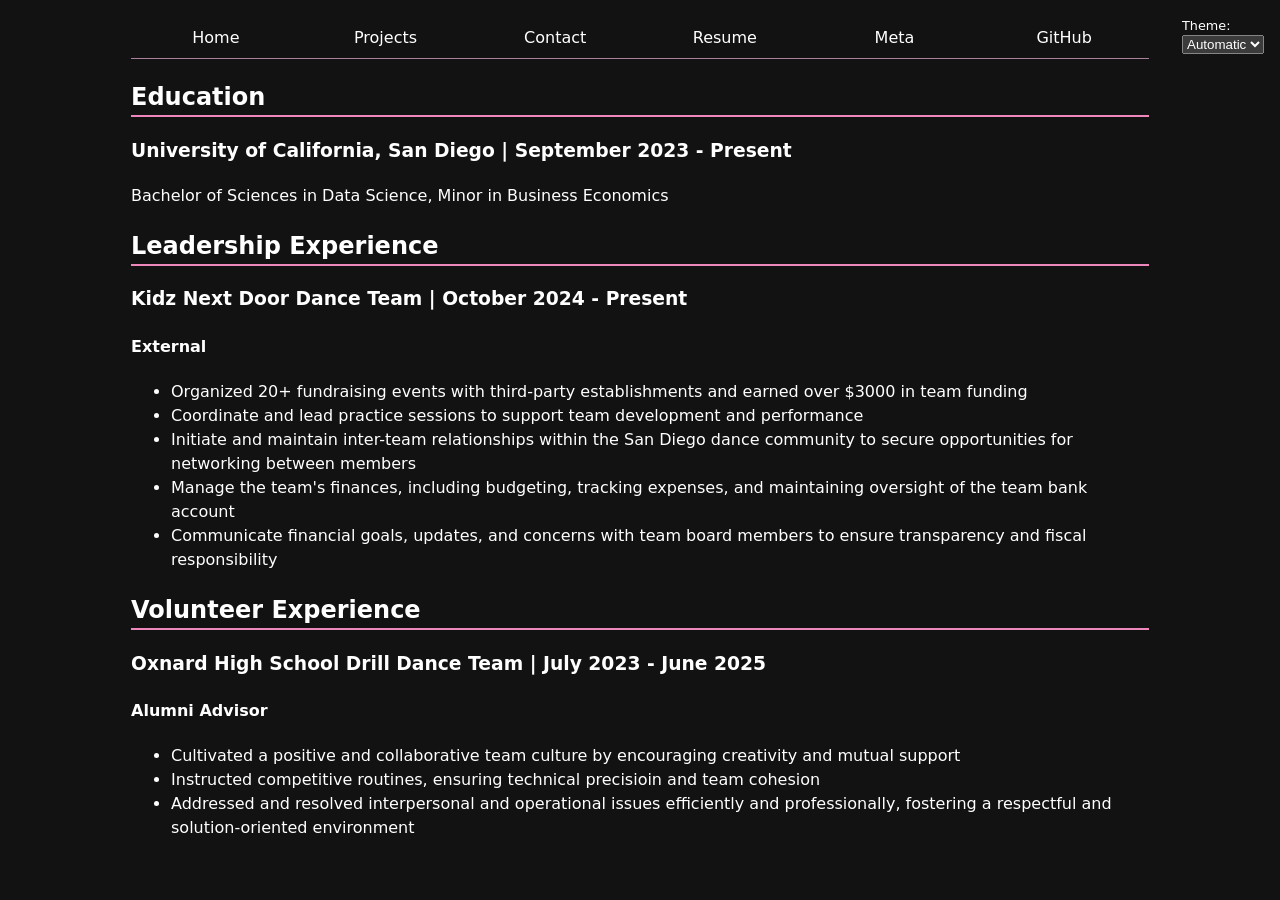
<file: resume/index.html>
<!DOCTYPE html>
<html lang="en">
<head>
    <meta charset="UTF-8">
    <meta name="viewport" content="width=device-width, initial-scale=1.0">
    <title>Resume</title>
    <link rel="stylesheet" type="text/css" href="../style.css">    
    <script type="module" src="../global.js"></script>
</head>
<body class="resume">
        <!-- <nav>
        <a href="../index.html">Home</a>
        <a href="../projects/index.html" >Projects</a>
        <a href="../contact/index.html" >Contact</a>
        <a href="../resume/index.html" >Resume</a>
        <a href="https://github.com/viela-la" target="_blank">My GitHub</a>
    </nav> -->
  
    <section>
        <h2>Education</h2>
        <h3>University of California, San Diego | <time datetime="2023-09-01">September 2023</time> - <time datetime="2026-04-01">Present</time></h3>
        <p>Bachelor of Sciences in Data Science, Minor in Business Economics</p>
    </section>
    <section>
        <h2>Leadership Experience</h2>
        <h3>Kidz Next Door Dance Team | <time datetime="2024-10-01">October 2024</time> - <time datetime="2026-04-01">Present</time></h3>
        <h4>External</h4>
        <ul>
            <li>Organized 20+ fundraising events with third-party establishments and earned over $3000 in team funding</li>
            <li>Coordinate and lead practice sessions to support team development and performance</li>
            <li>Initiate and maintain inter-team relationships within the San Diego dance community to secure opportunities for networking between members</li>
            <li>Manage the team's finances, including budgeting, tracking expenses, and maintaining oversight of the team bank account</li>
            <li>Communicate financial goals, updates, and concerns with team board members to ensure transparency and fiscal responsibility</li>
        </ul>
    </section>
    <section>
        <h2>Volunteer Experience</h2>
        <h3>Oxnard High School Drill Dance Team | <time datetime="2023-07-01">July 2023</time> - <time datetime="2025-06-01">June 2025</time></h3>
        <h4>Alumni Advisor</h4>
        <ul>
            <li>Cultivated a positive and collaborative team culture by encouraging creativity and mutual support</li>
            <li>Instructed competitive routines, ensuring technical precisioin and team cohesion</li>
            <li>Addressed and resolved interpersonal and operational issues efficiently and professionally, fostering a respectful and solution-oriented environment</li>
        </ul>
    </section>
</body>
</html>
</file>
<file: style.css>
html {
  --color-accent: #ee87bc;
  accent-color: var(--color-accent);
  color-scheme:  dark;
}
body {
  /* Set line  height to 1.5 times the font size
	   and use the OS’s UI font as the website font
	 */
  font: 100%/1.5 system-ui;
  max-width: 100ch;
  margin-inline: auto;
  padding: 10px;
}
nav {
  display: flex;
  border-bottom: 1px solid oklch(65.067% 0.06093 341.695);
}
a {
  flex: 1;
  text-decoration: none;
  color: inherit;
  text-align: center;
  padding: 0.5em;
}
nav a.current {
  border-bottom: 0.4em solid oklch(65.067% 0.06093 341.695 / 50%);
}
nav a:hover {
  border-bottom: 0.4em solid var(--color-accent);
  background-color: color-mix(in oklch, var(--color-accent), canvas 85%);
}
form {
  display: grid;
  grid-template-columns: auto 1fr;
  gap: 1em;
  padding: 0.5em
}
label {
  display: grid;
  grid-template-columns: subgrid;
  grid-column: 1/-1;
}
input, textarea{
  grid-column: 2;
}
button{
  grid-column: 1/-1;
}
.projects{
  display: grid;
  grid-template-columns: repeat(auto-fill, minmax(15em, 1fr));
  gap: 1em;
}
article{
  display: grid;
  grid-template-rows: subgrid;
  grid-row: span 3;
  gap: 1em;
}
.projects h2{
  margin: 0;
}
.projects h1{
  font-size: 400%
}
.projects h1, 
.projects h2, 
.projects h3, 
.projects h4, 
.projects h5, 
.projects h6{
  line-height: 1.1;
  text-wrap: balance;
}
.resume h2{
  border-bottom: 2px solid var(--color-accent);
}

label.color-scheme{
  position: absolute;
  top: 1rem;
  right: 1rem;
  font: system-ui;
  font-size: 80%;
}

.stats-grid {
  display: grid;
  grid-template-columns: repeat(4, 1fr);
  gap: 1rem;
}

.stats-grid dt {
  grid-row: 1;
  font-weight: bold;
  text-align: center;
}

.stats-grid dd {
  grid-row: 2;
  margin: 0;
  text-align: center;
}

#profile-stats {
  cursor: pointer;
}

#profile-stats.collapsed .stats-grid {
  display: none;
}

#projects-pie-plot {
  max-width: 20em;
  margin-block: 2em;

  overflow: visible;
}


.year {
  font-family: Baskerville;
  font-variant-numeric: oldstyle-nums;
}
.legend {
  display: grid;
  font-size: 0.9rem;
  list-style: none;
  border: 0.1em solid oklch(65.067% 0.06093 341.695);
  grid-template-columns: repeat(auto-fill, minmax(9em, 1fr));
  flex: 1;
}
.legend li {
  display: flex;
  align-items: center;
  margin: 0.5rem;
  gap: 0.4rem;
}
.legend .swatch {
  width: 12px;
  aspect-ratio: 1 / 1;
  background-color: var(--color);
  border-radius: 3px;
  display: inline-block;
  box-shadow: 0 0 0 1px rgba(0,0,0,0.2);
}
.container {
  display: flex;
  gap: 3em;
  align-items: center;
  justify-content: center;
}

&:has(path:hover) {
  path:not(:hover) {
    opacity: 0.5;
  }
}
path {
  transition: 300ms;
  cursor: pointer;
}
.selected {
    --color: oklch(74.959% 0.13963 348.799) !important;

  &:is(path) {
    fill: var(--color);
  }

}

.gridlines line {
  stroke: #ccc;
  stroke-opacity: 0.5;
  shape-rendering: crispEdges
}
.gridlines path {
  stroke: none;
}
dl.info {
  display: grid;
  grid-template-columns: auto 1fr;
  gap: 0.25em 1em;
  transition-duration: 500ms;
  transition-property: opacity, visibility;
}
dl.info[hidden]:not(:hover, :focus-within) {
  opacity: 0;
  visibility: hidden;
}

dl.info dt,
dl.info dd{
  margin: 0;
}
dl.info dt{
  color: #666;
  font-weight: normal;
}
dl.info dd {
  font-weight: normal;
}
.tooltip {
  position: fixed;
  top: 1em;
  left: 1em;
  background-color: rgba(255, 255, 255, 0.8);
  box-shadow: 0 0 0 1px oklch(65.067% 0.06093 341.695);
  border-radius: 2px;
  padding: 0.5em;
  align-items: center;
}
circle {
  transition: 200ms;
  transform-origin: center;
  transform-box: fill-box;
  @starting-style {
    r: 0;
  }
}

circle:hover {
  transform: scale(1.5);
}
circle.selected {
  fill: #4be1ef;
}


@keyframes marching-ants {
  to {
    stroke-dashoffset: -8; /* 5 + 3 */
  }
}

.selection {
  fill-opacity: 0.1;
  stroke: oklch(65.067% 0.06093 341.695);
  stroke-opacity: 0.7;
  stroke-dasharray: 5 3;
  animation: marching-ants 2s linear infinite;
}

.commits-div label {
  display: flex;
  gap: 1em;
  align-items: baseline;
}
#commit-time {
  margin-left: auto;
}

#files {
  display: grid;
  grid-template-columns: 1fr 4fr;

  > div {
    grid-column: 1 / -1;
    display: grid;
    grid-template-columns: subgrid;
  }

  dt {
    grid-column: 1;
  }

  .file-dots {
    grid-column: 2;
    display: flex;
  flex-wrap: wrap;
  align-items: start;
  align-content: start;
  gap: 0.2em;
  padding-top: 0.6em;
  margin-left: 1em;
}
}

.file-entry {
  display: flex;
  flex-direction: column;
  gap: 0.25rem;
}
.file-meta {
  grid-column: 1;
  display: flex;
  flex-direction: column;
  margin-bottom: 0.4rem;
}
.file-lines {
  font-size: 0.85rem;
  font-size: 0.85rem;
  color: #777;
  margin-top: 0.15rem;

}
.loc {
  display: flex;
  width: 0.5em;
  aspect-ratio: 1;
  background: var(--color);
  border-radius: 50%;
}
#scrolly-1 {
  position: relative;
  display: flex;
  gap: 1rem;

  > * {
    flex: 1;
  }
}

#scatter-story {
  position: relative;
}

#scatter-plot {
  position: sticky;
  top: 2rem;
  left: 0;
  bottom: auto;
  height: 50vh;
}

#scrolly-files {
  position: relative;
  display: flex;
  gap: 1rem;
    > * {
    flex: 1;
  }
}

#files-steps {
  position: relative;
}

#files-vis {
  position: sticky;
  top: 2rem;
  left: 0;
  bottom: auto;
  height: 10vh;
}
.step {
  height: 12vh;
}
</file>
